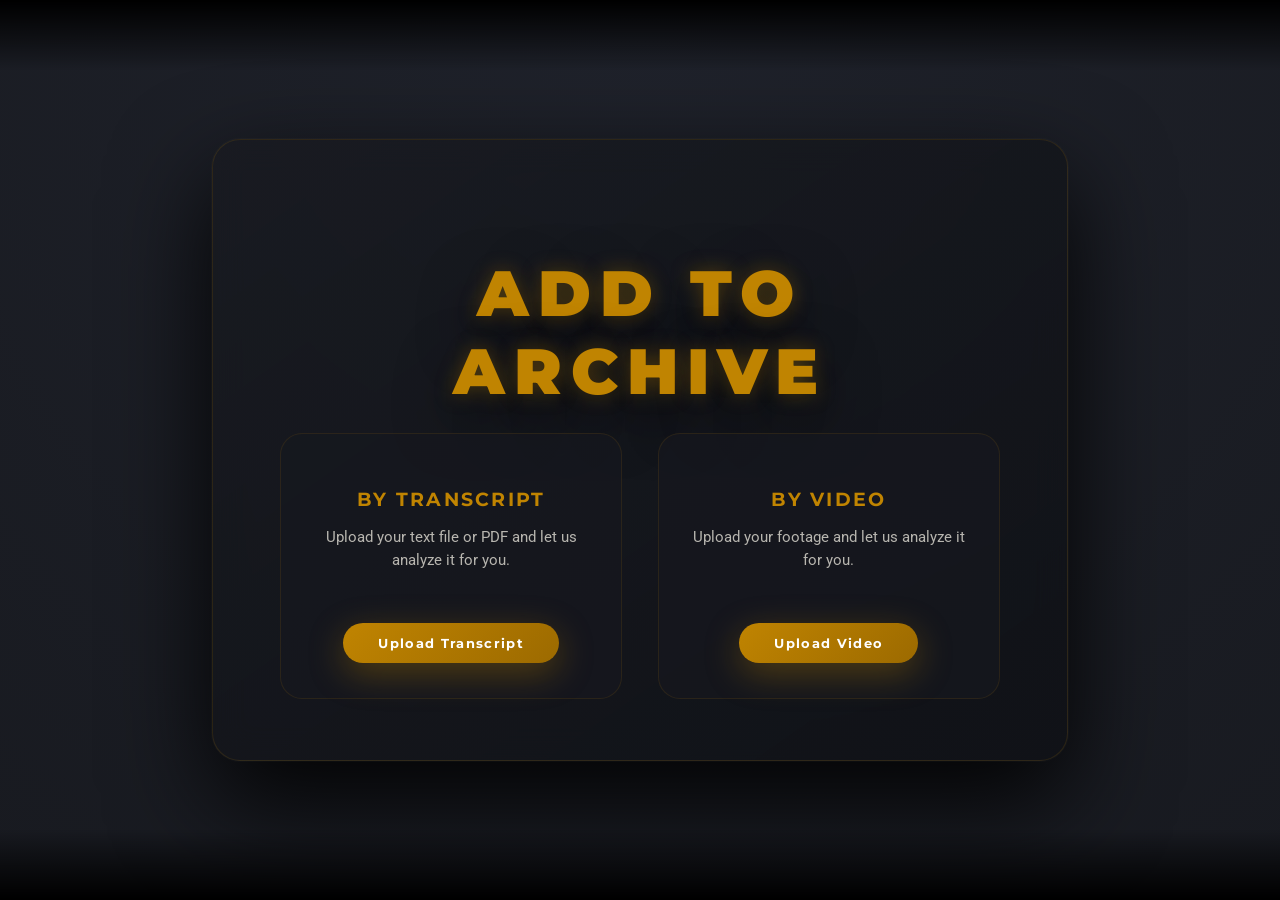
<file: templates/choice.html>
<!doctype html>
<html lang="en">
  <head>
    <meta charset="UTF-8" />
    <meta name="viewport" content="width=device-width, initial-scale=1.0" />
    <title>Scene-Search</title>

    <link rel="icon" type="image/png" href="/static/scene-search.png" />
    <link
      href="https://fonts.googleapis.com/css2?family=Montserrat:wght@700;900&family=Roboto:wght@300;400;700&display=swap"
      rel="stylesheet"
    />

    <style>
      /* ================= GLOBAL ================= */
      html,
      body {
        width: 100%;
        height: 100%;
        margin: 0;
        overflow: hidden;
      }

      :root {
        --bg-main: #181a20;
        --bg-deep: #0f1116;
        --gold: #c08401;
        --gold-soft: rgba(192, 132, 1, 0.35);
        --gold-glow: rgba(192, 132, 1, 0.65);
        --text-main: #f5f3ee;
        --text-muted: #b8b6b0;
      }

      body {
        font-family: "Roboto", sans-serif;
        background: radial-gradient(circle at top, #1f222b, var(--bg-main));
        color: var(--text-main);
      }

      /* ================= CINEMATIC BARS ================= */
      .cinematic-bar {
        position: fixed;
        left: 0;
        right: 0;
        height: 70px;
        background: linear-gradient(to bottom, #000, transparent);
        z-index: 50;
        pointer-events: none;
      }

      .cinematic-bar.bottom {
        bottom: 0;
        transform: rotate(180deg);
      }

      /* ================= FILM GRAIN ================= */
      .film-grain {
        position: fixed;
        inset: 0;
        background: url("https://www.transparenttextures.com/patterns/asfalt-light.png");
        opacity: 0.14;
        mix-blend-mode: overlay;
        pointer-events: none;
        z-index: 100;
      }

      /* ================= HERO ================= */
      .hero {
        height: 100vh;
        display: grid;
        place-items: center;
        text-align: center;
        position: relative;
      }

      /* ================= CARD ================= */
      .choice-card {
        padding: 3.8rem 4.2rem;
        border-radius: 28px;
        backdrop-filter: blur(16px);
        background: linear-gradient(
          145deg,
          rgba(24, 26, 32, 0.78),
          rgba(15, 17, 22, 0.88)
        );
        border: 1px solid rgba(192, 132, 1, 0.15);
        box-shadow:
          0 0 0 1px rgba(255, 255, 255, 0.02),
          0 40px 100px rgba(0, 0, 0, 0.9);
        animation: rise 1.3s cubic-bezier(0.77, 0, 0.18, 1) both;
        max-width: 720px;
      }

      @keyframes rise {
        from {
          opacity: 0;
          transform: translateY(50px);
        }
        to {
          opacity: 1;
          transform: translateY(0);
        }
      }

      /* ================= TEXT ================= */
      .tagline {
        font-family: "Montserrat", sans-serif;
        letter-spacing: 0.32em;
        text-transform: uppercase;
        font-size: 0.8rem;
        color: var(--text-muted);
        margin-bottom: 1.1rem;
      }

      .title {
        font-family: "Montserrat", sans-serif;
        font-size: clamp(2.6rem, 6vw, 4rem);
        font-weight: 900;
        letter-spacing: 0.14em;
        color: var(--gold);
        margin-bottom: 1.4rem;
        text-shadow:
          0 0 20px var(--gold-soft),
          0 20px 60px rgba(0, 0, 0, 0.8);
      }

      .subtitle {
        font-size: 1.15rem;
        color: var(--text-main);
        max-width: 520px;
        margin: 0 auto 3rem;
        line-height: 1.6;
      }

      /* ================= OPTIONS ================= */
      .options {
        display: grid;
        grid-template-columns: repeat(auto-fit, minmax(240px, 1fr));
        gap: 2.2rem;
      }

      .option {
        padding: 2.2rem 2rem;
        border-radius: 22px;
        background: rgba(24, 26, 32, 0.65);
        border: 1px solid rgba(192, 132, 1, 0.12);
        transition: all 0.35s ease;
        cursor: pointer;
      }

      .option:hover {
        transform: translateY(-6px);
        box-shadow: 0 25px 70px rgba(0, 0, 0, 0.6);
        border-color: rgba(192, 132, 1, 0.4);
      }

      .option h3 {
        font-family: "Montserrat", sans-serif;
        color: var(--gold);
        letter-spacing: 0.12em;
        margin-bottom: 0.6rem;
      }

      .option p {
        color: var(--text-muted);
        font-size: 0.95rem;
        line-height: 1.5;
      }

      /* ================= CTA ================= */
      .option button {
        margin-top: 1.6rem;
        padding: 0.75rem 2.2rem;
        border-radius: 999px;
        border: none;
        font-family: "Montserrat", sans-serif;
        font-weight: 700;
        letter-spacing: 0.1em;
        background: linear-gradient(135deg, var(--gold), #9c6a00);
        color: #fff;
        cursor: pointer;
        box-shadow: 0 10px 35px var(--gold-soft);
        transition: all 0.3s ease;
      }

      .option button:hover {
        transform: scale(1.06);
        box-shadow: 0 20px 60px var(--gold-glow);
      }

      /* ================= RESPONSIVE ================= */
      @media (max-width: 800px) {
        .choice-card {
          padding: 2.6rem 2.2rem;
        }
      }
    </style>
  </head>

  <body>
    <div class="cinematic-bar"></div>
    <div class="cinematic-bar bottom"></div>
    <div class="film-grain"></div>

    <section class="hero">
      <div class="choice-card">
        <h1 class="title">ADD TO ARCHIVE</h1>

        <div class="options">
          <div class="option">
            <h3>BY TRANSCRIPT</h3>
            <p>Upload your text file or PDF and let us analyze it for you.</p>
            <form
              action="{{ url_for('text') }}"
              method="get"
              style="margin-top: 1.6rem"
            >
              <button type="submit">Upload Transcript</button>
            </form>
          </div>

          <div class="option">
            <h3>BY VIDEO</h3>
            <p>Upload your footage and let us analyze it for you.</p>
            <form action="/upload-type" method="get" style="margin-top: 1.6rem">
              <button type="submit">Upload Video</button>
            </form>
          </div>
        </div>
      </div>
    </section>
  </body>
</html>
</file>
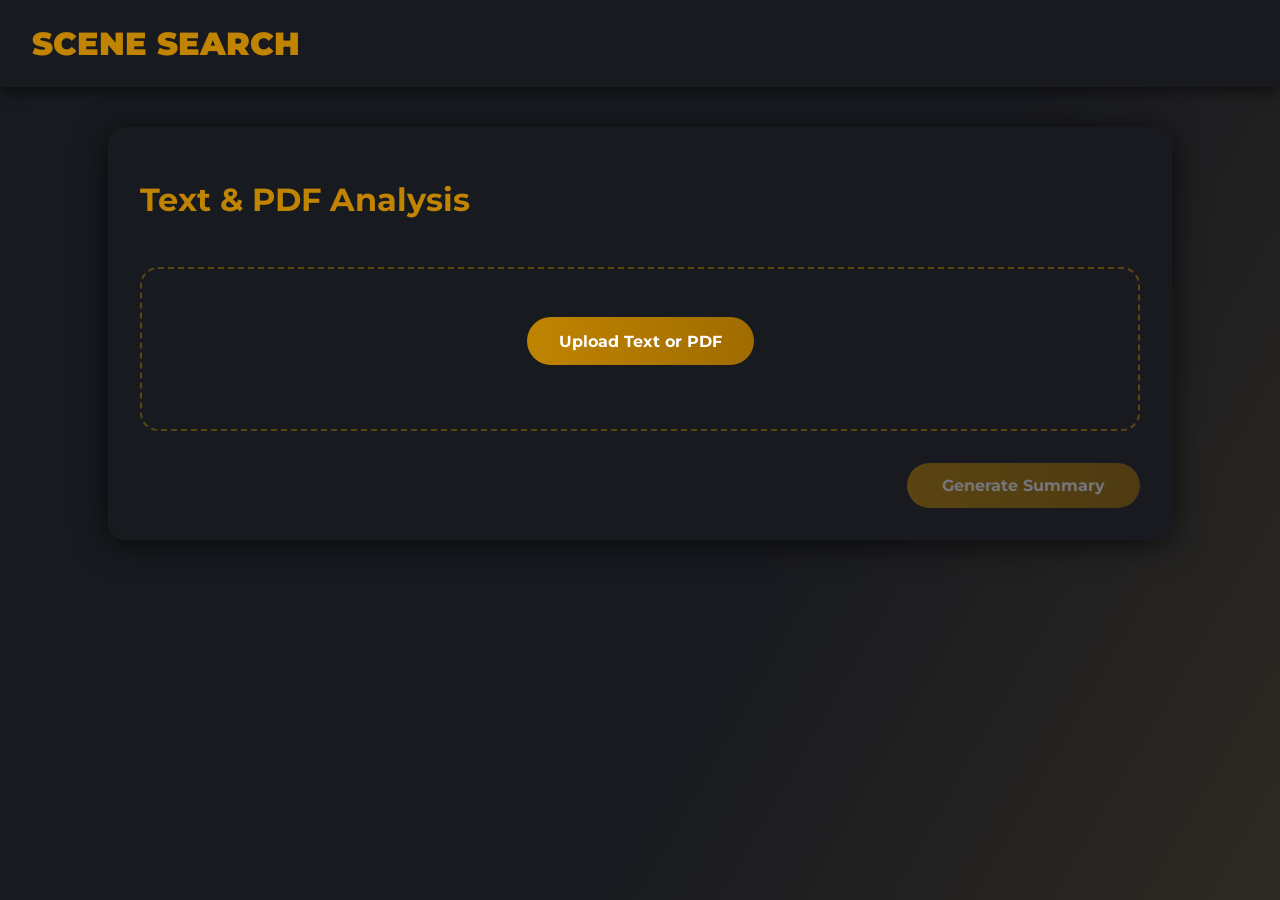
<file: templates/text.html>
<!doctype html>
<html lang="en">
  <head>
    <meta charset="UTF-8" />
    <meta name="viewport" content="width=device-width, initial-scale=1.0" />
    <title>Scene-Search</title>

    <link rel="icon" type="image/png" href="/static/scene-search.png" />
    <link
      href="https://fonts.googleapis.com/css2?family=Montserrat:wght@900&family=Roboto:wght@400;700&display=swap"
      rel="stylesheet"
    />

    <style>
      :root {
        --main-bg: #181a20;
        --accent: #c08401;
        --accent2: #2e2a23;
        --text-main: #f5f3ee;
        --text-muted: #b8b6b0;
      }

      body {
        margin: 0;
        min-height: 100vh;
        background: linear-gradient(
          120deg,
          var(--main-bg) 60%,
          var(--accent2) 100%
        );
        color: var(--text-main);
        font-family: "Roboto", sans-serif;
      }

      .header {
        background: var(--main-bg);
        padding: 1.5em 2em;
        display: flex;
        align-items: center;
        box-shadow: 0 2px 16px #000a;
      }

      .logo {
        font-family: "Montserrat", sans-serif;
        font-size: 2rem;
        color: var(--accent);
        font-weight: 900;
      }

      .logo a {
        color: inherit;
        text-decoration: none;
      }

      .container {
        max-width: 1000px;
        margin: 2.5em auto;
        padding: 2em;
        background: rgba(24, 26, 32, 0.9);
        border-radius: 18px;
        box-shadow: 0 4px 32px #000a;
      }

      h1 {
        font-family: "Montserrat", sans-serif;
        color: var(--accent);
        font-size: 2rem;
        margin-bottom: 1.5em;
      }

      .upload-box {
        border: 2px dashed rgba(192, 132, 1, 0.4);
        border-radius: 18px;
        padding: 3em;
        text-align: center;
      }

      .upload-label {
        display: inline-block;
        padding: 0.9em 2em;
        border-radius: 32px;
        background: linear-gradient(90deg, var(--accent), #a06c00);
        color: white;
        font-family: "Montserrat", sans-serif;
        font-weight: 700;
        cursor: pointer;
      }

      input[type="file"] {
        display: none;
      }

      .file-name {
        margin-top: 1em;
        color: var(--text-muted);
      }

      .actions {
        margin-top: 2em;
        text-align: right;
      }

      .btn {
        background: linear-gradient(90deg, var(--accent), #a06c00);
        border: none;
        color: white;
        padding: 0.8em 2.2em;
        border-radius: 32px;
        cursor: pointer;
        font-family: "Montserrat", sans-serif;
        font-weight: 700;
        font-size: 1rem;
      }

      .btn:disabled {
        opacity: 0.4;
        cursor: not-allowed;
      }

      .result {
        display: flex;
        gap: 2em;
        align-items: flex-start;
      }

      .document-preview {
        width: 260px;
        height: 260px;
        background: #000;
        border-radius: 14px;
        display: flex;
        align-items: center;
        justify-content: center;
        box-shadow: 0 4px 20px #000a;
      }

      .document-icon {
        width: 100px;
        height: 100px;
        opacity: 0.6;
      }

      .result-content {
        flex: 1;
      }

      .editable {
        width: 100%;
        background: var(--accent2);
        border: none;
        border-radius: 12px;
        padding: 0.8em 1em;
        color: var(--text-main);
        font-size: 1rem;
        margin-bottom: 1em;
        outline: none;
      }

      .title-input {
        font-family: "Montserrat", sans-serif;
        font-size: 1.4rem;
        color: var(--accent);
        font-weight: 700;
      }

      textarea.editable {
        min-height: 100px;
        resize: vertical;
        line-height: 1.5;
      }

      .tags {
        display: flex;
        gap: 0.5em;
        flex-wrap: wrap;
        margin-bottom: 1.5em;
      }

      .tag {
        background: rgba(192, 132, 1, 0.15);
        color: var(--accent);
        padding: 0.35em 0.6em 0.35em 0.8em;
        border-radius: 18px;
        font-size: 0.9rem;
        display: flex;
        align-items: center;
        gap: 0.4em;
      }

      .tag-remove {
        cursor: pointer;
        font-weight: bold;
        color: rgba(192, 132, 1, 0.7);
      }

      .tag-remove:hover {
        color: #ffb300;
      }

      .tag-input {
        border: none;
        background: transparent;
        color: var(--text-muted);
        outline: none;
        min-width: 120px;
      }

      .save-btn {
        display: none;
      }
    </style>
  </head>

  <body>
    <div class="header">
      <div class="logo"><a href="{{ url_for('home') }}">SCENE SEARCH</a></div>
    </div>

    <div class="container">
      <h1>Text & PDF Analysis</h1>

      <div id="uploadView">
        <div class="upload-box">
          <label class="upload-label" for="textFile">Upload Text or PDF</label>
          <input
            type="file"
            id="textFile"
            accept=".txt,.pdf,text/plain,application/pdf"
          />
          <div class="file-name" id="fileName"></div>
        </div>

        <div class="actions">
          <button class="btn" id="generateBtn" disabled>
            Generate Summary
          </button>
        </div>
      </div>

      <div id="resultView" style="display: none">
        <div class="result">
          <div class="document-preview" id="documentPreview"></div>
          <div class="result-content">
            <form id="saveForm" enctype="multipart/form-data">
              <input
                class="editable title-input"
                id="titleInput"
                name="title"
                placeholder="Title"
                required
              />

              <textarea
                class="editable"
                id="summaryInput"
                name="description"
                placeholder="Description"
              ></textarea>

              <!-- TAG UI -->
              <div class="tags" id="tagContainer">
                <input
                  class="tag-input"
                  id="tagInput"
                  placeholder="+ add tag and press Enter"
                />
              </div>

              <!-- ACTUAL TAG PAYLOAD -->
              <input type="hidden" name="tags" id="tagsHidden" />

              <div class="actions">
                <button class="btn save-btn" id="saveBtn" type="submit">
                  Save Document
                </button>
              </div>
            </form>
          </div>
        </div>
      </div>
    </div>
    <script>
      const fileInput = document.getElementById("textFile");
      const fileNameDisplay = document.getElementById("fileName");
      const generateBtn = document.getElementById("generateBtn");
      const uploadView = document.getElementById("uploadView");
      const resultView = document.getElementById("resultView");
      const documentPreview = document.getElementById("documentPreview");
      const titleInput = document.getElementById("titleInput");
      const summaryInput = document.getElementById("summaryInput");
      const saveBtn = document.getElementById("saveBtn");
      const tagInput = document.getElementById("tagInput");
      const tagContainer = document.getElementById("tagContainer");
      const saveForm = document.getElementById("saveForm");

      let uploadedFile = null; // 🔥 persist file across steps

      /* ---------------- FILE SELECT ---------------- */

      fileInput.addEventListener("change", () => {
        if (!fileInput.files.length) return;

        uploadedFile = fileInput.files[0];
        fileNameDisplay.textContent = `Selected: ${uploadedFile.name}`;
        generateBtn.disabled = false;
      });

      /* ---------------- ANALYZE ---------------- */

      generateBtn.addEventListener("click", async () => {
        if (!uploadedFile) return;

        generateBtn.disabled = true;
        generateBtn.textContent = "Analyzing…";

        // Immediate preview - show document icon
        const icon = `<svg class="document-icon" viewBox="0 0 24 24" fill="none" stroke="currentColor" stroke-width="2" stroke-linecap="round" stroke-linejoin="round" style="color: var(--accent);"><path d="M13 2H6a2 2 0 0 0-2 2v16a2 2 0 0 0 2 2h12a2 2 0 0 0 2-2V9z"></path><polyline points="13 2 13 9 20 9"></polyline></svg>`;
        documentPreview.innerHTML = icon;

        const formData = new FormData();
        formData.append("file", uploadedFile);

        try {
          const res = await fetch("/text/analyze", {
            method: "POST",
            body: formData,
          });

          if (!res.ok) throw new Error("Analysis failed");

          const data = await res.json();

          titleInput.value = data.title || "";
          summaryInput.value = data.summary || "";

          // Clear existing tags
          tagContainer.querySelectorAll(".tag").forEach((t) => t.remove());

          if (Array.isArray(data.tags)) {
            data.tags.forEach(addTag);
          }

          uploadView.style.display = "none";
          resultView.style.display = "block";
          saveBtn.style.display = "inline-block";
        } catch (err) {
          console.error(err);
          alert("Failed to analyze file.");
        } finally {
          generateBtn.disabled = false;
          generateBtn.textContent = "Generate Summary";
        }
      });

      /* ---------------- TAGS ---------------- */

      tagInput.addEventListener("keydown", (e) => {
        if (e.key === "Enter" && tagInput.value.trim()) {
          e.preventDefault();
          addTag(tagInput.value.trim());
          tagInput.value = "";
        }

        if (e.key === "Backspace" && tagInput.value === "") {
          const tags = tagContainer.querySelectorAll(".tag");
          if (tags.length) tags[tags.length - 1].remove();
        }
      });

      function addTag(text) {
        const tag = document.createElement("div");
        tag.className = "tag";
        tag.innerHTML = `
      <span>${text}</span>
      <span class="tag-remove">&times;</span>
    `;
        tag.querySelector(".tag-remove").onclick = () => tag.remove();
        tagContainer.insertBefore(tag, tagInput);
      }

      function getTags() {
        return Array.from(
          tagContainer.querySelectorAll(".tag span:first-child"),
        )
          .map((s) => s.textContent)
          .join(",");
      }

      /* ---------------- SAVE ---------------- */

      saveForm.addEventListener("submit", async (e) => {
        e.preventDefault();

        if (!uploadedFile) {
          alert("File missing.");
          return;
        }

        document.getElementById("tagsHidden").value = getTags();

        const formData = new FormData(saveForm);

        // 🔥 CRITICAL: send file again
        formData.append("file", uploadedFile);

        try {
          const res = await fetch("/text/upload", {
            method: "POST",
            body: formData,
          });

          const data = await res.json();

          if (data.redirect) {
            window.location.href = data.redirect;
          } else {
            alert(data.message || "Saved!");
          }
        } catch (err) {
          console.error(err);
          alert("Error saving document.");
        }
      });
    </script>
  </body>
</html>
</file>
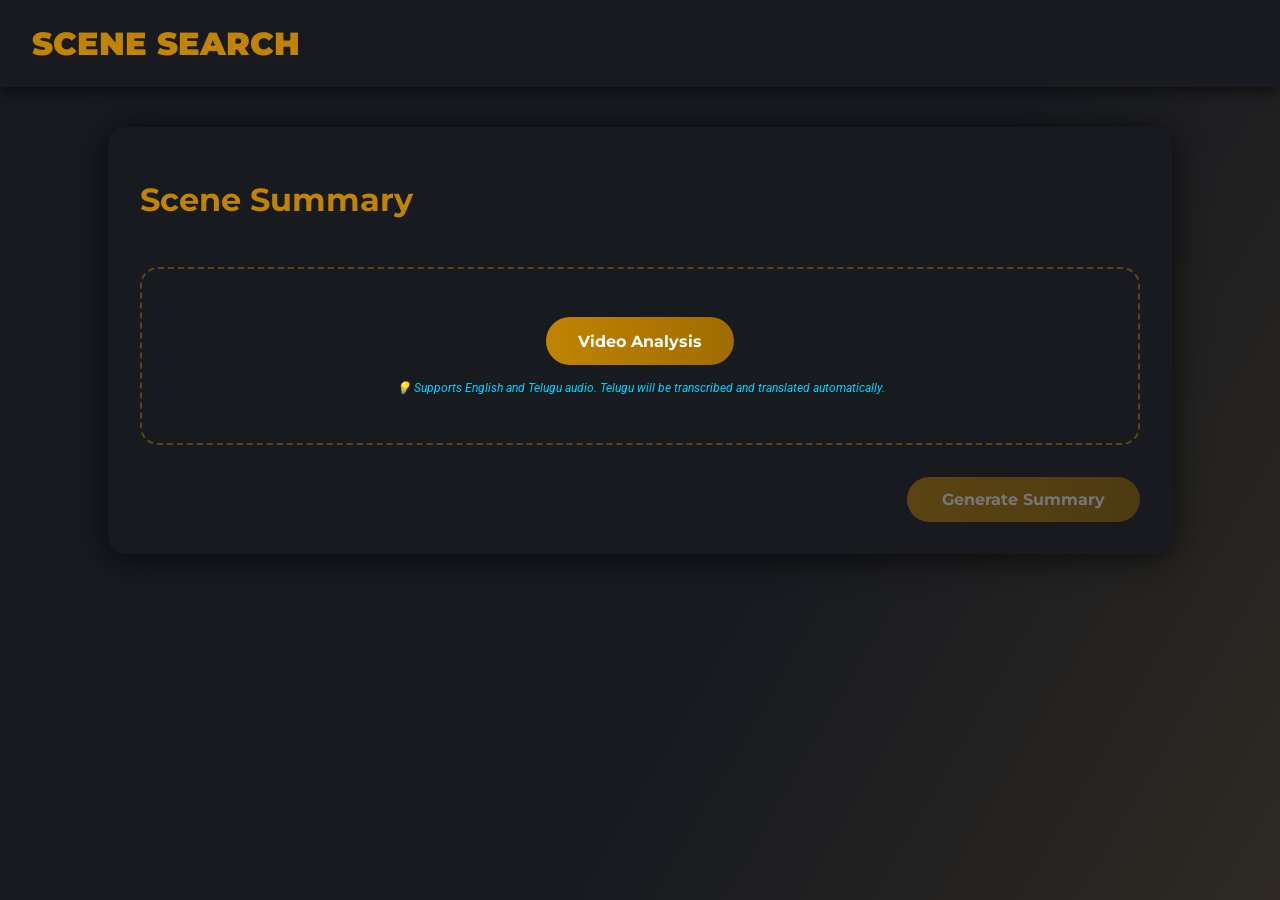
<file: templates/upload.html>
<!doctype html>
<html lang="en">
  <head>
    <meta charset="UTF-8" />
    <meta name="viewport" content="width=device-width, initial-scale=1.0" />
    <title>Scene-Search</title>

    <link rel="icon" type="image/png" href="/static/scene-search.png" />
    <link
      href="https://fonts.googleapis.com/css2?family=Montserrat:wght@900&family=Roboto:wght@400;700&display=swap"
      rel="stylesheet"
    />

    <style>
      :root {
        --main-bg: #181a20;
        --accent: #c08401;
        --accent2: #2e2a23;
        --text-main: #f5f3ee;
        --text-muted: #b8b6b0;
      }

      body {
        margin: 0;
        min-height: 100vh;
        background: linear-gradient(
          120deg,
          var(--main-bg) 60%,
          var(--accent2) 100%
        );
        color: var(--text-main);
        font-family: "Roboto", sans-serif;
      }

      .header {
        background: var(--main-bg);
        padding: 1.5em 2em;
        display: flex;
        align-items: center;
        box-shadow: 0 2px 16px #000a;
      }

      .logo {
        font-family: "Montserrat", sans-serif;
        font-size: 2rem;
        color: var(--accent);
        font-weight: 900;
      }

      .logo a {
        color: inherit;
        text-decoration: none;
      }

      .container {
        max-width: 1000px;
        margin: 2.5em auto;
        padding: 2em;
        background: rgba(24, 26, 32, 0.9);
        border-radius: 18px;
        box-shadow: 0 4px 32px #000a;
      }

      h1 {
        font-family: "Montserrat", sans-serif;
        color: var(--accent);
        font-size: 2rem;
        margin-bottom: 1.5em;
      }

      .upload-box {
        border: 2px dashed rgba(192, 132, 1, 0.4);
        border-radius: 18px;
        padding: 3em;
        text-align: center;
      }

      .upload-label {
        display: inline-block;
        padding: 0.9em 2em;
        border-radius: 32px;
        background: linear-gradient(90deg, var(--accent), #a06c00);
        color: white;
        font-family: "Montserrat", sans-serif;
        font-weight: 700;
        cursor: pointer;
      }

      input[type="file"] {
        display: none;
      }

      .file-name {
        margin-top: 1em;
        color: var(--text-muted);
      }

      .actions {
        margin-top: 2em;
        text-align: right;
      }

      .btn {
        background: linear-gradient(90deg, var(--accent), #a06c00);
        border: none;
        color: white;
        padding: 0.8em 2.2em;
        border-radius: 32px;
        cursor: pointer;
        font-family: "Montserrat", sans-serif;
        font-weight: 700;
        font-size: 1rem;
      }

      .btn:disabled {
        opacity: 0.4;
        cursor: not-allowed;
      }

      .result {
        display: flex;
        gap: 2em;
        align-items: flex-start;
      }

      .thumb {
        width: 260px;
        height: 150px;
        background: #000;
        border-radius: 14px;
        object-fit: cover;
        box-shadow: 0 4px 20px #000a;
      }

      .result-content {
        flex: 1;
      }

      .editable {
        width: 100%;
        background: var(--accent2);
        border: none;
        border-radius: 12px;
        padding: 0.8em 1em;
        color: var(--text-main);
        font-size: 1rem;
        margin-bottom: 1em;
        outline: none;
      }

      .title-input {
        font-family: "Montserrat", sans-serif;
        font-size: 1.4rem;
        color: var(--accent);
        font-weight: 700;
      }

      textarea.editable {
        min-height: 100px;
        resize: vertical;
        line-height: 1.5;
      }

      .tags {
        display: flex;
        gap: 0.5em;
        flex-wrap: wrap;
        margin-bottom: 1.5em;
      }

      .tag {
        background: rgba(192, 132, 1, 0.15);
        color: var(--accent);
        padding: 0.35em 0.6em 0.35em 0.8em;
        border-radius: 18px;
        font-size: 0.9rem;
        display: flex;
        align-items: center;
        gap: 0.4em;
      }

      .tag-remove {
        cursor: pointer;
        font-weight: bold;
        color: rgba(192, 132, 1, 0.7);
      }

      .tag-remove:hover {
        color: #ffb300;
      }

      .tag-input {
        border: none;
        background: transparent;
        color: var(--text-muted);
        outline: none;
        min-width: 120px;
      }

      .save-btn {
        display: none;
      }

      .modal {
        display: none;
        position: fixed;
        z-index: 1000;
        left: 0;
        top: 0;
        width: 100%;
        height: 100%;
        background: rgba(0, 0, 0, 0.8);
        align-items: center;
        justify-content: center;
      }

      .modal.active {
        display: flex;
      }

      .modal-content {
        background: var(--main-bg);
        padding: 2em;
        border-radius: 14px;
        max-width: 600px;
        width: 90%;
        box-shadow: 0 4px 32px #000a;
      }

      .modal h2 {
        color: var(--accent);
        margin-top: 0;
      }

      .modal-options {
        display: grid;
        grid-template-columns: 1fr 1fr;
        gap: 1.5em;
        margin: 1.5em 0;
      }

      .option-box {
        background: var(--accent2);
        border: 2px solid rgba(192, 132, 1, 0.3);
        padding: 1.5em;
        border-radius: 12px;
        cursor: pointer;
        transition: all 0.3s;
        text-align: center;
      }

      .option-box:hover {
        border-color: var(--accent);
        background: rgba(192, 132, 1, 0.1);
      }

      .option-box h3 {
        color: var(--accent);
        margin: 0 0 0.5em 0;
      }

      .option-box p {
        color: var(--text-muted);
        margin: 0;
        font-size: 0.9em;
      }

      .form-group {
        margin-bottom: 1.5em;
      }

      .form-group label {
        display: block;
        margin-bottom: 0.5em;
        color: var(--text-main);
        font-weight: 700;
      }

      .form-group select {
        width: 100%;
        padding: 0.8em;
        background: var(--accent2);
        border: 1px solid rgba(192, 132, 1, 0.3);
        color: var(--text-main);
        border-radius: 8px;
        box-sizing: border-box;
      }

      .modal-actions {
        display: flex;
        gap: 1em;
        justify-content: flex-end;
        margin-top: 2em;
      }

      .btn-secondary {
        background: var(--text-muted);
        color: white;
      }

      .close-modal {
        cursor: pointer;
        font-size: 2rem;
        font-weight: bold;
        color: var(--text-muted);
        margin-bottom: 1em;
      }

      .close-modal:hover {
        color: var(--accent);
      }
    </style>
  </head>

  <body>
    <div class="header">
      <div class="logo"><a href="{{ url_for('home') }}">SCENE SEARCH</a></div>
    </div>

    <div class="container">
      <h1>Scene Summary</h1>

      <div id="uploadView">
        <div class="upload-box">
          <label class="upload-label" for="videoFile">Video Analysis</label>
          <input type="file" id="videoFile" accept="video/*" />
          <div class="file-name" id="fileName"></div>
          <div style="color: #00d4ff; font-size: 12px; margin-top: 10px; font-style: italic;">
            💡 Supports English and Telugu audio. Telugu will be transcribed and translated automatically.
          </div>
        </div>

        <div class="actions">
          <button class="btn" id="generateBtn" disabled>
            Generate Summary
          </button>
        </div>
      </div>

      <div id="resultView" style="display: none">
        <div class="result">
          <video class="thumb" id="videoPreview" controls></video>
          <div class="result-content">
            <form id="saveForm" enctype="multipart/form-data">
              <input
                class="editable title-input"
                id="titleInput"
                name="title"
                placeholder="Title"
                required
              />

              <textarea
                class="editable"
                id="summaryInput"
                name="description"
                placeholder="Description"
              ></textarea>

              <!-- TAG UI -->
              <div class="tags" id="tagContainer">
                <input
                  class="tag-input"
                  id="tagInput"
                  placeholder="+ add tag and press Enter"
                />
              </div>

              <!-- ACTUAL TAG PAYLOAD -->
              <input type="hidden" name="tags" id="tagsHidden" />

              <div class="actions">
                <button class="btn save-btn" id="saveBtn" type="submit">
                  Save Clip
                </button>
              </div>
            </form>
          </div>
        </div>
      </div>
    </div>

    <!-- Modal for choosing upload type -->
    <div id="uploadTypeModal" class="modal">
      <div class="modal-content">
        <div class="close-modal" onclick="closeUploadTypeModal()">&times;</div>
        <h2>How would you like to save this clip?</h2>
        <p style="color: var(--text-muted); margin-bottom: 1.5em">
          Choose whether to create a new scene or add this clip as a take to an
          existing scene.
        </p>

        <div class="modal-options">
          <div class="option-box" onclick="selectUploadType('fresh')">
            <h3>Fresh Clip</h3>
            <p>Save as standalone clip</p>
          </div>
          <div class="option-box" onclick="selectUploadType('take')">
            <h3>Add to Scene</h3>
            <p>Group with existing takes</p>
          </div>
        </div>

        <div id="takeOptions" style="display: none">
          <div class="form-group">
            <label for="sceneSelect">Select Scene or Create New:</label>
            <select id="sceneSelect">
              <option value="">-- Create New Scene --</option>
            </select>
          </div>
          <div class="form-group" id="newSceneFields" style="display: none">
            <label for="newSceneName">New Scene Name:</label>
            <input
              type="text"
              id="newSceneName"
              placeholder="e.g., Opening Shot"
            />
            <label for="newSceneDescription" style="margin-top: 1em"
              >Description (optional):</label
            >
            <textarea
              id="newSceneDescription"
              placeholder="Describe this scene..."
              style="
                width: 100%;
                padding: 0.8em;
                background: var(--accent2);
                border: 1px solid rgba(192, 132, 1, 0.3);
                color: var(--text-main);
                border-radius: 8px;
                min-height: 80px;
              "
            ></textarea>
          </div>
          <div class="form-group">
            <label for="takeNotes">Notes for this take (optional):</label>
            <textarea
              id="takeNotes"
              placeholder="e.g., Good lighting, slight audio issue"
              style="
                width: 100%;
                padding: 0.8em;
                background: var(--accent2);
                border: 1px solid rgba(192, 132, 1, 0.3);
                color: var(--text-main);
                border-radius: 8px;
                min-height: 80px;
              "
            ></textarea>
          </div>
        </div>

        <div class="modal-actions">
          <button class="btn btn-secondary" onclick="closeUploadTypeModal()">
            Cancel
          </button>
          <button
            class="btn"
            id="confirmUploadBtn"
            style="display: none"
            onclick="confirmUploadType()"
          >
            Continue
          </button>
        </div>
      </div>
    </div>
    <script>
      const fileInput = document.getElementById("videoFile");
      const fileNameDisplay = document.getElementById("fileName");
      const generateBtn = document.getElementById("generateBtn");
      const uploadView = document.getElementById("uploadView");
      const resultView = document.getElementById("resultView");
      const videoPreview = document.getElementById("videoPreview");
      const titleInput = document.getElementById("titleInput");
      const summaryInput = document.getElementById("summaryInput");
      const saveBtn = document.getElementById("saveBtn");
      const tagInput = document.getElementById("tagInput");
      const tagContainer = document.getElementById("tagContainer");
      const saveForm = document.getElementById("saveForm");
      const uploadTypeModal = document.getElementById("uploadTypeModal");
      const confirmUploadBtn = document.getElementById("confirmUploadBtn");
      const sceneSelect = document.getElementById("sceneSelect");
      const takeOptions = document.getElementById("takeOptions");
      const newSceneFields = document.getElementById("newSceneFields");

      let uploadedVideoFile = null; // 🔥 persist video across steps
      let selectedUploadType = null; // 'fresh' or 'take'
      let existingClipId = null; // ID of saved clip before type selection

      /* ---------------- FILE SELECT ---------------- */

      fileInput.addEventListener("change", () => {
        if (!fileInput.files.length) return;

        uploadedVideoFile = fileInput.files[0];
        fileNameDisplay.textContent = `Selected: ${uploadedVideoFile.name}`;
        generateBtn.disabled = false;
      });

      /* ---------------- ANALYZE ---------------- */

      generateBtn.addEventListener("click", async () => {
        if (!uploadedVideoFile) return;

        generateBtn.disabled = true;
        generateBtn.textContent = "Analyzing…";

        // Immediate preview
        videoPreview.src = URL.createObjectURL(uploadedVideoFile);
        videoPreview.load();

        const formData = new FormData();
        formData.append("video", uploadedVideoFile);

        try {
          const res = await fetch("/analyze", {
            method: "POST",
            body: formData,
          });

          if (!res.ok) throw new Error("Analysis failed");

          const data = await res.json();

          titleInput.value = data.title || "";
          summaryInput.value = data.summary || "";

          // Clear existing tags
          tagContainer.querySelectorAll(".tag").forEach((t) => t.remove());

          if (Array.isArray(data.tags)) {
            data.tags.forEach(addTag);
          }

          // Show language info if detected
          if (data.language && data.language !== 'en') {
            const langMap = { 'te': 'Telugu', 'hi': 'Hindi', 'en': 'English' };
            const langLabel = document.createElement('div');
            langLabel.style.cssText = 'background: #1a3a3a; padding: 10px; border-left: 3px solid #00d4ff; margin-bottom: 15px; border-radius: 4px; font-size: 12px; color: #00d4ff;';
            langLabel.innerHTML = `<strong>🎙️ Audio Language:</strong> ${langMap[data.language]} - Transcribed and translated to English`;
            resultView.insertBefore(langLabel, resultView.querySelector('.result'));
          }

          uploadView.style.display = "none";
          resultView.style.display = "block";
          saveBtn.style.display = "inline-block";
        } catch (err) {
          console.error(err);
          alert("Failed to analyze video.");
        } finally {
          generateBtn.disabled = false;
          generateBtn.textContent = "Generate Summary";
        }
      });

      /* ---------------- TAGS ---------------- */

      tagInput.addEventListener("keydown", (e) => {
        if (e.key === "Enter" && tagInput.value.trim()) {
          e.preventDefault();
          addTag(tagInput.value.trim());
          tagInput.value = "";
        }

        if (e.key === "Backspace" && tagInput.value === "") {
          const tags = tagContainer.querySelectorAll(".tag");
          if (tags.length) tags[tags.length - 1].remove();
        }
      });

      function addTag(text) {
        const tag = document.createElement("div");
        tag.className = "tag";
        tag.innerHTML = `
      <span>${text}</span>
      <span class="tag-remove">&times;</span>
    `;
        tag.querySelector(".tag-remove").onclick = () => tag.remove();
        tagContainer.insertBefore(tag, tagInput);
      }

      function getTags() {
        return Array.from(
          tagContainer.querySelectorAll(".tag span:first-child"),
        )
          .map((s) => s.textContent)
          .join(",");
      }

      /* ---------------- SAVE - WITH UPLOAD TYPE SELECTION ------------ */

      saveForm.addEventListener("submit", async (e) => {
        e.preventDefault();

        if (!uploadedVideoFile) {
          alert("Video missing.");
          return;
        }

        // First, save the clip
        document.getElementById("tagsHidden").value = getTags();

        const formData = new FormData(saveForm);
        formData.append("video", uploadedVideoFile);

        try {
          const res = await fetch("/upload", {
            method: "POST",
            body: formData,
          });

          const data = await res.json();

          if (data.error) {
            alert("Error saving clip: " + data.error);
            return;
          }

          existingClipId = data.clip_id;

          // Now show the upload type modal
          loadScenes();
          uploadTypeModal.classList.add("active");
        } catch (err) {
          console.error(err);
          alert("Error saving clip.");
        }
      });

      function selectUploadType(type) {
        selectedUploadType = type;

        if (type === "fresh") {
          // Just close and redirect
          window.location.href = "/search";
        } else if (type === "take") {
          takeOptions.style.display = "block";
          confirmUploadBtn.style.display = "inline-block";
        }
      }

      function closeUploadTypeModal() {
        uploadTypeModal.classList.remove("active");
        if (selectedUploadType === "fresh") {
          // Already redirected
        } else {
          selectedUploadType = null;
          takeOptions.style.display = "none";
          confirmUploadBtn.style.display = "none";
          newSceneFields.style.display = "none";
        }
      }

      sceneSelect.addEventListener("change", () => {
        if (sceneSelect.value === "") {
          newSceneFields.style.display = "block";
        } else {
          newSceneFields.style.display = "none";
        }
      });

      async function confirmUploadType() {
        let sceneId;

        if (sceneSelect.value === "") {
          // Create new scene
          const sceneName = document
            .getElementById("newSceneName")
            .value.trim();
          if (!sceneName) {
            alert("Please enter a scene name");
            return;
          }

          const newSceneData = {
            name: sceneName,
            description: document
              .getElementById("newSceneDescription")
              .value.trim(),
            ranking_type: "automatic",
          };

          try {
            const res = await fetch("/api/scene/create", {
              method: "POST",
              headers: { "Content-Type": "application/json" },
              body: JSON.stringify(newSceneData),
            });

            if (!res.ok) throw new Error("Failed to create scene");

            const sceneResp = await res.json();
            sceneId = sceneResp.id;
          } catch (err) {
            console.error(err);
            alert("Error creating scene: " + err.message);
            return;
          }
        } else {
          sceneId = parseInt(sceneSelect.value);
        }

        // Now add the clip as a take to the scene
        const takeData = {
          scene_id: sceneId,
          video_clip_id: existingClipId,
          notes: document.getElementById("takeNotes").value.trim(),
        };

        try {
          const res = await fetch("/api/take/create", {
            method: "POST",
            headers: { "Content-Type": "application/json" },
            body: JSON.stringify(takeData),
          });

          if (!res.ok) {
            const errData = await res.json();
            throw new Error(errData.error || "Failed to create take");
          }

          // Success! Redirect to scenes page
          window.location.href = "/scenes";
        } catch (err) {
          console.error(err);
          alert("Error adding to scene: " + err.message);
        }
      }

      async function loadScenes() {
        try {
          const res = await fetch("/api/scenes");
          if (!res.ok) return;

          const scenes = await res.json();
          sceneSelect.innerHTML =
            '<option value="">-- Create New Scene --</option>';

          scenes.forEach((scene) => {
            const option = document.createElement("option");
            option.value = scene.id;
            option.textContent = `${scene.name} (${scene.take_count} takes)`;
            sceneSelect.appendChild(option);
          });
        } catch (err) {
          console.error(err);
        }
      }

      // Close modal when clicking outside
      window.addEventListener("click", (e) => {
        if (e.target === uploadTypeModal) {
          closeUploadTypeModal();
        }
      });
    </script>
  </body>
</html>
</file>
